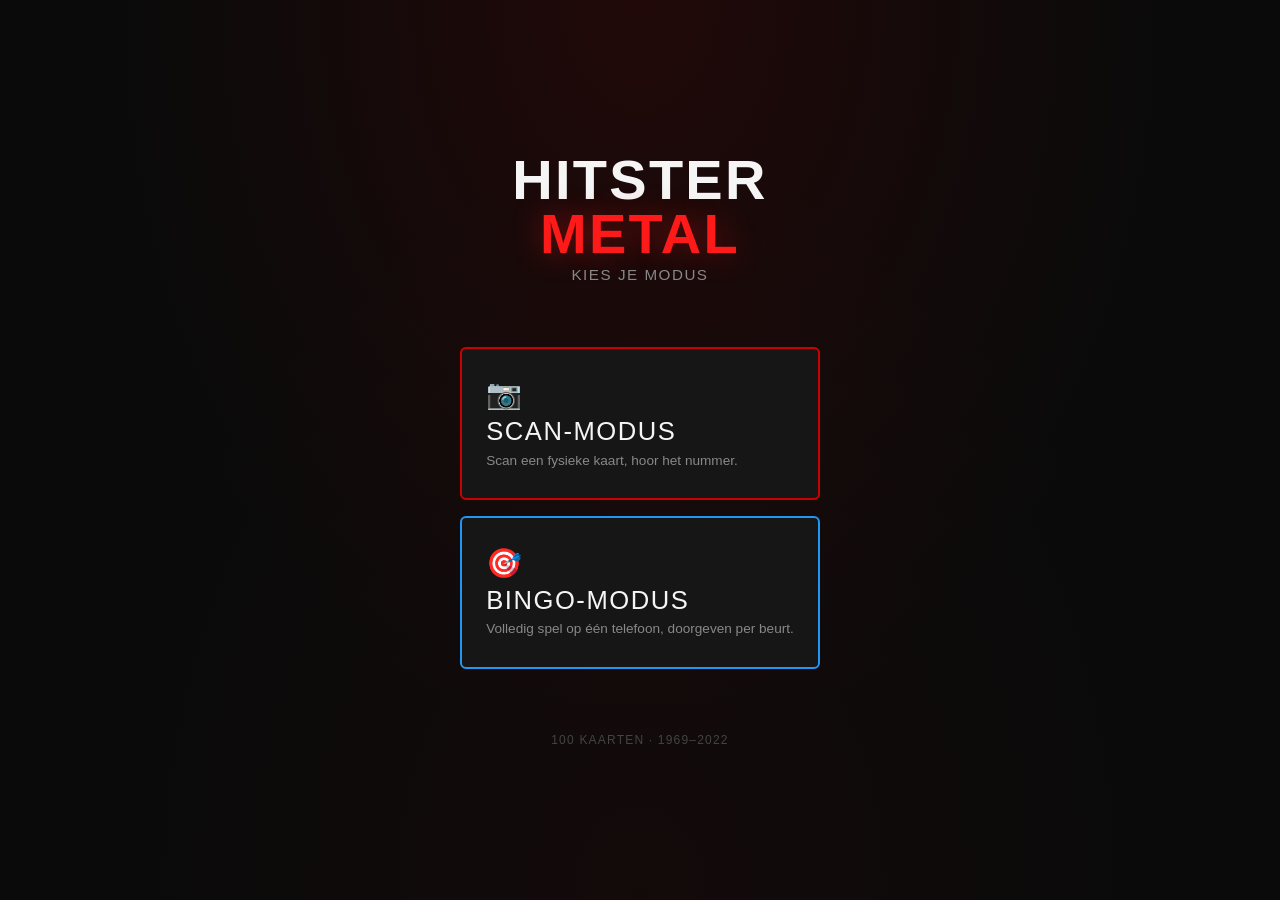
<file: index.html>
<!DOCTYPE html>
<html lang="nl">
<head>
<meta charset="UTF-8">
<meta name="viewport" content="width=device-width, initial-scale=1, maximum-scale=1, user-scalable=no">
<meta name="theme-color" content="#0a0a0a">
<title>Hitster Metal</title>
<link rel="manifest" href="manifest.json">
<style>
  * { box-sizing: border-box; margin: 0; padding: 0; }
  html, body {
    height: 100%;
    background: #0a0a0a;
    color: #f5f5f5;
    font-family: 'Trebuchet MS', 'Lucida Sans', sans-serif;
    -webkit-font-smoothing: antialiased;
  }
  body {
    min-height: 100vh;
    background:
      radial-gradient(ellipse at top, rgba(204,0,0,0.12), transparent 60%),
      radial-gradient(ellipse at bottom, rgba(204,0,0,0.05), transparent 60%),
      #0a0a0a;
    display: flex;
    flex-direction: column;
    align-items: center;
    justify-content: center;
    padding: 24px;
    text-align: center;
  }
  h1 {
    font-family: 'Impact', 'Oswald', 'Arial Narrow', sans-serif;
    font-size: 3.5rem;
    line-height: 0.95;
    letter-spacing: 0.04em;
    text-transform: uppercase;
    margin-bottom: 0.4rem;
  }
  h1 .accent { color: #ff1a1a; text-shadow: 0 0 30px rgba(255,26,26,0.4); }
  .tagline { color: #888; font-size: 0.95rem; letter-spacing: 0.1em; text-transform: uppercase; margin-bottom: 4rem; }
  .choice-grid { display: flex; flex-direction: column; gap: 16px; width: 100%; max-width: 360px; }
  .mode-btn {
    background: #161616;
    border: 2px solid #333;
    border-radius: 6px;
    padding: 28px 24px;
    color: #f5f5f5;
    text-decoration: none;
    cursor: pointer;
    text-align: left;
    transition: transform 0.05s, border-color 0.2s, background 0.2s;
    -webkit-tap-highlight-color: transparent;
    display: block;
  }
  .mode-btn:active { transform: scale(0.98); }
  .mode-btn:hover { background: #1c1c1c; }
  .mode-btn.scan { border-color: #cc0000; }
  .mode-btn.scan:hover { border-color: #ff1a1a; box-shadow: 0 0 30px rgba(204,0,0,0.2); }
  .mode-btn.bingo { border-color: #2196f3; }
  .mode-btn.bingo:hover { border-color: #42a5f5; box-shadow: 0 0 30px rgba(33,150,243,0.2); }
  .mode-icon { font-size: 1.8rem; display: block; margin-bottom: 8px; }
  .mode-name {
    font-family: 'Impact', sans-serif;
    font-size: 1.6rem;
    text-transform: uppercase;
    letter-spacing: 0.06em;
    line-height: 1;
    margin-bottom: 6px;
  }
  .mode-desc { color: #888; font-size: 0.85rem; line-height: 1.4; }
  footer { margin-top: 4rem; color: #444; font-size: 0.75rem; letter-spacing: 0.1em; text-transform: uppercase; }
  #auth-msg { font-size: 1.1rem; color: #888; margin: 2rem 0; }
</style>
</head>
<body>
  <div id="content">
    <h1>HITSTER<br><span class="accent">METAL</span></h1>
    <p id="auth-msg">Even geduld…</p>
  </div>

<script>
/* =====================================================================
 * INDEX = homepage + OAuth callback router
 * Bij ?code=  → token exchange + redirect naar returnTo
 * Bij ?error= → foutmelding
 * Anders      → keuzescherm
 * ===================================================================== */

const SPOTIFY_CLIENT_ID = "cb23c82938354534bc35099f6fde35f3";
const TOKEN_URL = "https://accounts.spotify.com/api/token";

const REDIRECT_URI = (() => {
  let p = window.location.pathname;
  const i = p.lastIndexOf("/");
  if (i >= 0) p = p.substring(0, i + 1);
  return window.location.origin + p;
})();

const LS = {
  token: "hm_access_token",
  refresh: "hm_refresh_token",
  expires: "hm_token_expires",
  verifier: "hm_code_verifier",
  returnTo: "hm_return_to",
};

function showChoice() {
  document.getElementById("content").innerHTML = `
    <h1>HITSTER<br><span class="accent">METAL</span></h1>
    <p class="tagline">Kies je modus</p>
    <div class="choice-grid">
      <a href="scan.html" class="mode-btn scan">
        <span class="mode-icon">📷</span>
        <div class="mode-name">Scan-modus</div>
        <div class="mode-desc">Scan een fysieke kaart, hoor het nummer.</div>
      </a>
      <a href="bingo.html" class="mode-btn bingo">
        <span class="mode-icon">🎯</span>
        <div class="mode-name">Bingo-modus</div>
        <div class="mode-desc">Volledig spel op één telefoon, doorgeven per beurt.</div>
      </a>
    </div>
    <footer>100 kaarten · 1969–2022</footer>
  `;
}

function showError(msg) {
  document.getElementById("content").innerHTML = `
    <h1>HITSTER<br><span class="accent">METAL</span></h1>
    <p id="auth-msg" style="color:#ff6b6b">${msg}</p>
    <a href="${REDIRECT_URI}" style="color:#fff;text-decoration:underline">← Terug naar start</a>
  `;
}

async function exchangeCode(code) {
  const verifier = localStorage.getItem(LS.verifier);
  if (!verifier) throw new Error("Geen verifier in localStorage");

  const r = await fetch(TOKEN_URL, {
    method: "POST",
    headers: { "Content-Type": "application/x-www-form-urlencoded" },
    body: new URLSearchParams({
      grant_type: "authorization_code",
      code,
      redirect_uri: REDIRECT_URI,
      client_id: SPOTIFY_CLIENT_ID,
      code_verifier: verifier,
    }),
  });
  if (!r.ok) {
    const t = await r.text();
    throw new Error(`Token exchange faalde: ${t}`);
  }
  const data = await r.json();
  localStorage.setItem(LS.token, data.access_token);
  if (data.refresh_token) localStorage.setItem(LS.refresh, data.refresh_token);
  localStorage.setItem(LS.expires, Date.now() + (data.expires_in - 60) * 1000);
  localStorage.removeItem(LS.verifier);
}

async function main() {
  const params = new URLSearchParams(window.location.search);

  if (params.has("error")) {
    showError("Spotify-login afgewezen: " + params.get("error"));
    return;
  }

  if (params.has("code")) {
    try {
      await exchangeCode(params.get("code"));
      const ret = localStorage.getItem(LS.returnTo) || REDIRECT_URI;
      localStorage.removeItem(LS.returnTo);
      window.location.replace(ret);
    } catch (e) {
      showError("Verbinden faalde: " + e.message);
    }
    return;
  }

  showChoice();
}

main();
</script>
</body>
</html>
</file>
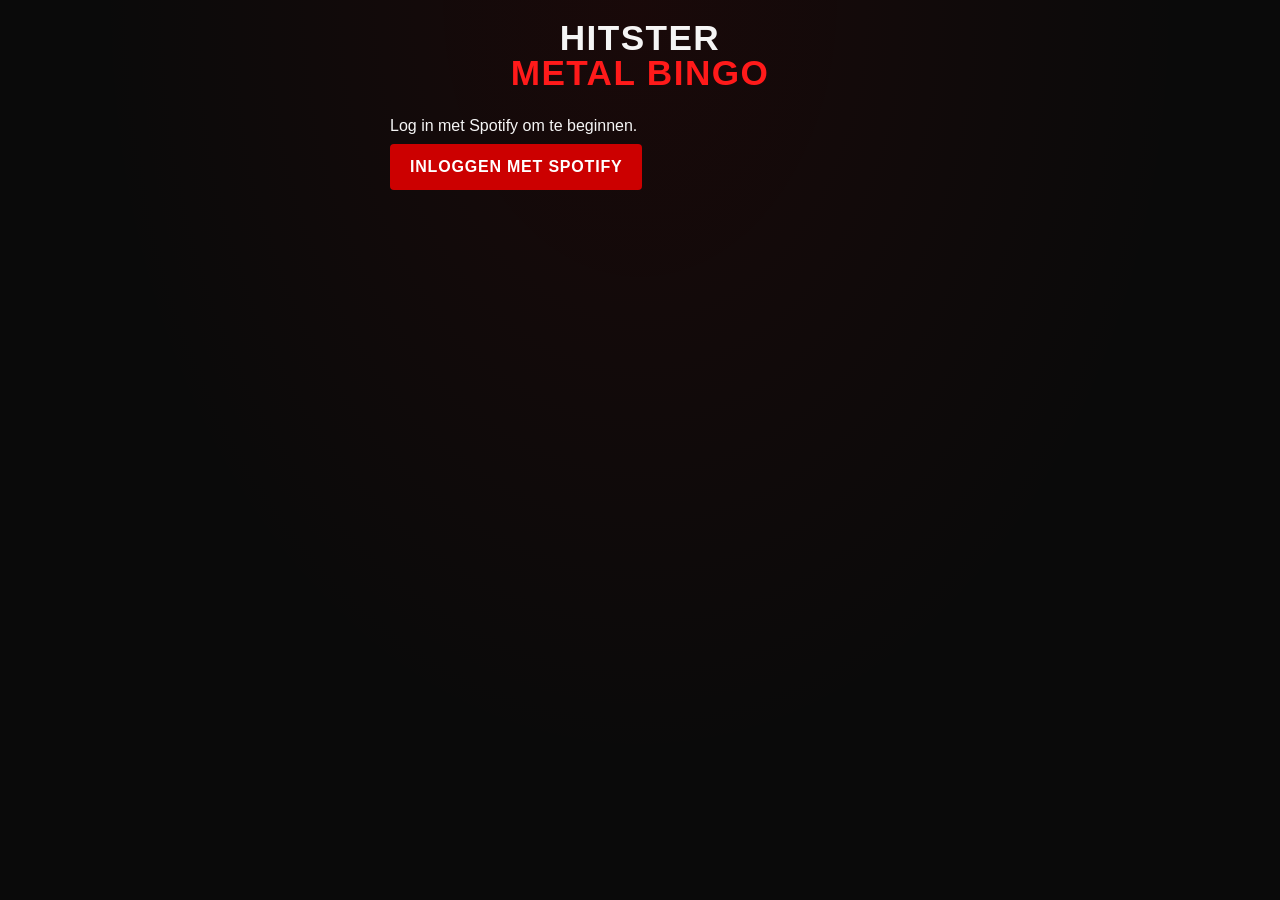
<file: bingo.html>
<!DOCTYPE html>
<html lang="nl">
<head>
<meta charset="UTF-8">
<meta name="viewport" content="width=device-width, initial-scale=1, maximum-scale=1, user-scalable=no">
<meta name="theme-color" content="#0a0a0a">
<title>Hitster Metal Bingo</title>
<link rel="stylesheet" href="bingo.css">
<link rel="manifest" href="manifest.json">
</head>
<body>

<!-- AUTH / LOAD -->
<section id="screen-loading" class="screen active">
  <h1>HITSTER<br><span class="accent">METAL BINGO</span></h1>
  <p id="loading-msg">Laden…</p>
  <div id="loading-buttons"></div>
</section>

<!-- SETUP: speler-namen -->
<section id="screen-setup" class="screen">
  <h2>Spelers</h2>
  <div id="player-list"></div>
  <button id="add-player" class="btn-secondary">+ speler toevoegen</button>
  <button id="start-game" class="btn-primary" disabled>Start spel</button>
</section>

<!-- PASS: telefoon doorgeven -->
<section id="screen-pass" class="screen">
  <h2>Geef de telefoon aan</h2>
  <div id="pass-name" class="big-name"></div>
  <button id="pass-ready" class="btn-primary">Ik ben er klaar voor</button>
</section>

<!-- BEURT: spinner -->
<section id="screen-turn" class="screen">
  <div class="turn-header">
    <span id="turn-name"></span>
    <div class="turn-header-actions">
      <button id="show-card" class="btn-link">mijn kaart</button>
      <button id="stop-game" class="btn-link">stop spel</button>
    </div>
  </div>
  <div id="spinner-stage">
    <div id="spinner-wrap">
      <div id="spinner-pointer"></div>
      <div id="spinner" class="spinner-idle"></div>
    </div>
    <div id="spinner-result" class="hidden"></div>
  </div>
  <button id="spin-btn" class="btn-primary">Spin</button>
</section>

<!-- AFSPELEN -->
<section id="screen-play" class="screen">
  <div class="category-banner" id="play-category"></div>
  <p id="play-question" class="question"></p>
  <div class="play-controls">
    <button id="play-btn" class="btn-primary">▶ Speel fragment</button>
    <button id="replay-btn" class="btn-secondary hidden">↻ Opnieuw</button>
    <button id="answer-btn" class="btn-primary hidden">Geef antwoord</button>
  </div>
  <p id="play-status" class="status"></p>
</section>

<!-- ANTWOORD INVOEREN -->
<section id="screen-answer" class="screen">
  <div class="category-banner" id="answer-category"></div>
  <p id="answer-question" class="question"></p>
  <div id="answer-input-area"></div>
  <button id="answer-submit" class="btn-primary">Bevestig</button>
</section>

<!-- REVEAL -->
<section id="screen-reveal" class="screen">
  <div id="reveal-verdict" class="verdict"></div>

  <div class="hitster-card">
    <div class="hitster-card-top">HITSTER METAL</div>
    <div class="hitster-card-artist" id="reveal-artist"></div>
    <div class="hitster-card-big" id="reveal-big"></div>
    <div class="hitster-card-song" id="reveal-song"></div>
  </div>

  <div id="reveal-mark-area" class="hidden">
    <p>Kies een vakje om aan te kruisen:</p>
    <div id="reveal-card-grid" class="card-grid"></div>
  </div>
  <button id="reveal-next" class="btn-primary">Volgende beurt</button>
</section>

<!-- KAART BEKIJKEN (tussendoor) -->
<section id="screen-card" class="screen">
  <h2 id="card-name"></h2>
  <div id="card-grid" class="card-grid"></div>
  <button id="card-close" class="btn-secondary">Terug</button>
</section>

<!-- BINGO! -->
<section id="screen-bingo" class="screen">
  <h1 class="bingo-title">BINGO!</h1>
  <div id="bingo-winner" class="big-name"></div>
  <button id="bingo-restart" class="btn-primary">Nieuw spel</button>
</section>

<script src="bingo.js"></script>
</body>
</html>
</file>
<file: bingo.css>
/* ============================================================
   HITSTER METAL BINGO — styling
   Dark, ruig, mobile-first
   ============================================================ */

:root {
  /* base */
  --bg: #0a0a0a;
  --bg-elev: #161616;
  --bg-elev2: #222;
  --fg: #f5f5f5;
  --fg-dim: #888;
  --accent: #cc0000;
  --accent-hot: #ff1a1a;

  /* categorie-kleuren */
  --cat-decade:    #2196f3; /* blauw */
  --cat-year5:     #ff9800; /* oranje */
  --cat-year2:     #4caf50; /* groen */
  --cat-country:   #9c27b0; /* paars */
  --cat-artist:    #f44336; /* rood */
  --cat-beforeafter: #ffeb3b; /* geel */
  --cat-free:      #555;
}

* { box-sizing: border-box; margin: 0; padding: 0; }

html, body {
  height: 100%;
  background: var(--bg);
  color: var(--fg);
  font-family: 'Trebuchet MS', 'Lucida Sans', sans-serif;
  -webkit-font-smoothing: antialiased;
  overflow-x: hidden;
}

body {
  min-height: 100vh;
  background:
    radial-gradient(ellipse at top, rgba(204,0,0,0.08), transparent 60%),
    var(--bg);
  padding: 20px 16px env(safe-area-inset-bottom, 20px);
  display: flex;
  flex-direction: column;
  align-items: stretch;
}

h1, h2 {
  font-family: 'Impact', 'Oswald', 'Arial Narrow', sans-serif;
  letter-spacing: 0.04em;
  text-transform: uppercase;
  font-weight: 900;
}
h1 { font-size: 2.2rem; line-height: 1; margin-bottom: 1.5rem; text-align: center; }
h2 { font-size: 1.5rem; margin-bottom: 1rem; text-align: center; }
.accent { color: var(--accent-hot); }

p { line-height: 1.5; }
.status { color: var(--fg-dim); font-size: 0.9rem; margin-top: 1rem; text-align: center; }
.question { font-size: 1.2rem; text-align: center; margin: 1.5rem 0; }
.big-name {
  font-family: 'Impact', sans-serif;
  font-size: 3rem;
  text-align: center;
  margin: 2rem 0;
  letter-spacing: 0.05em;
  text-transform: uppercase;
  color: var(--accent-hot);
}

/* ----- screens ----- */
.screen {
  display: none;
  flex-direction: column;
  flex: 1;
  width: 100%;
  max-width: 500px;
  margin: 0 auto;
  animation: fadein 0.25s ease;
}
.screen.active { display: flex; }
@keyframes fadein { from { opacity: 0; transform: translateY(10px); } to { opacity: 1; transform: none; } }
.hidden { display: none !important; }

/* ----- buttons ----- */
button {
  font-family: inherit;
  font-size: 1rem;
  border: none;
  cursor: pointer;
  border-radius: 4px;
  padding: 14px 20px;
  margin: 6px 0;
  transition: transform 0.05s, opacity 0.15s;
  -webkit-tap-highlight-color: transparent;
}
button:active { transform: scale(0.98); }
button:disabled { opacity: 0.4; cursor: not-allowed; }

.btn-primary {
  background: var(--accent);
  color: #fff;
  font-weight: 700;
  text-transform: uppercase;
  letter-spacing: 0.05em;
}
.btn-primary:hover:not(:disabled) { background: var(--accent-hot); }

.btn-secondary {
  background: var(--bg-elev);
  color: var(--fg);
  border: 1px solid #333;
}
.btn-secondary:hover:not(:disabled) { background: var(--bg-elev2); }

.btn-link {
  background: transparent;
  color: var(--fg-dim);
  text-decoration: underline;
  padding: 4px 8px;
  font-size: 0.85rem;
}

/* ----- setup screen ----- */
#player-list { margin-bottom: 1rem; }
.player-row {
  display: flex;
  gap: 8px;
  margin-bottom: 8px;
}
.player-row input {
  flex: 1;
  padding: 12px;
  font-size: 1rem;
  background: var(--bg-elev);
  color: var(--fg);
  border: 1px solid #333;
  border-radius: 4px;
}
.player-row input:focus { outline: 2px solid var(--accent); }
.player-row .remove {
  background: transparent;
  color: var(--fg-dim);
  font-size: 1.2rem;
  padding: 0 12px;
}

/* ----- turn / spinner ----- */
.turn-header {
  display: flex;
  justify-content: space-between;
  align-items: center;
  margin-bottom: 1rem;
}
.turn-header-actions {
  display: flex;
  gap: 4px;
}
#turn-name {
  font-family: 'Impact', sans-serif;
  font-size: 1.6rem;
  text-transform: uppercase;
  color: var(--accent-hot);
}

#spinner-stage {
  flex: 1;
  display: flex;
  flex-direction: column;
  align-items: center;
  justify-content: center;
  margin: 2rem 0;
  min-height: 300px;
}

#spinner-wrap {
  position: relative;
  width: 220px;
  height: 220px;
}

#spinner-pointer {
  position: absolute;
  top: -16px;
  left: 50%;
  transform: translateX(-50%);
  width: 0;
  height: 0;
  border-left: 14px solid transparent;
  border-right: 14px solid transparent;
  border-top: 24px solid var(--fg);
  z-index: 10;
  filter: drop-shadow(0 2px 4px rgba(0,0,0,0.6));
}

#spinner {
  width: 220px;
  height: 220px;
  border-radius: 50%;
  background:
    conic-gradient(
      var(--cat-decade)      0deg   72deg,
      var(--cat-year5)       72deg  144deg,
      var(--cat-country)    144deg  216deg,
      var(--cat-artist)     216deg  288deg,
      var(--cat-beforeafter) 288deg 360deg
    );
  position: relative;
  box-shadow: 0 0 40px rgba(204,0,0,0.3), inset 0 0 30px rgba(0,0,0,0.5);
  border: 4px solid #000;
}
#spinner::after {
  content: '';
  position: absolute;
  top: 50%;
  left: 50%;
  transform: translate(-50%, -50%);
  width: 40px;
  height: 40px;
  background: #000;
  border-radius: 50%;
  border: 2px solid #444;
}
.spinner-spinning { animation: spin 2.5s cubic-bezier(0.25, 0.1, 0.25, 1) forwards; }
@keyframes spin {
  from { transform: rotate(0deg); }
  to   { transform: rotate(var(--end-rotation, 1080deg)); }
}

#spinner-result {
  margin-top: 2rem;
  font-family: 'Impact', sans-serif;
  font-size: 2.2rem;
  text-transform: uppercase;
  letter-spacing: 0.06em;
  text-align: center;
  padding: 12px 24px;
  border-radius: 4px;
  animation: fadein 0.4s ease;
}

/* ----- category banner ----- */
.category-banner {
  font-family: 'Impact', sans-serif;
  text-transform: uppercase;
  letter-spacing: 0.06em;
  font-size: 1.3rem;
  text-align: center;
  padding: 14px;
  border-radius: 4px;
  margin-bottom: 1rem;
}

/* ----- play / answer ----- */
.play-controls {
  display: flex;
  flex-direction: column;
  gap: 8px;
  margin: 1.5rem 0;
}

#answer-input-area {
  margin: 1.5rem 0;
}
#answer-input-area input,
#answer-input-area select {
  width: 100%;
  padding: 14px;
  font-size: 1.2rem;
  background: var(--bg-elev);
  color: var(--fg);
  border: 1px solid #333;
  border-radius: 4px;
  text-align: center;
}
#answer-input-area input:focus,
#answer-input-area select:focus {
  outline: 2px solid var(--accent);
}
.bool-buttons {
  display: flex;
  gap: 12px;
}
.bool-buttons button {
  flex: 1;
  padding: 20px;
  font-size: 1.2rem;
  font-weight: 700;
  text-transform: uppercase;
}
.bool-buttons .yes { background: #2e7d32; color: #fff; }
.bool-buttons .no  { background: #c62828; color: #fff; }

/* ----- reveal ----- */
.verdict {
  font-family: 'Impact', sans-serif;
  font-size: 2.4rem;
  text-align: center;
  text-transform: uppercase;
  margin-bottom: 1.5rem;
  padding: 1rem;
  border-radius: 4px;
  letter-spacing: 0.05em;
}
.verdict.correct { background: #2e7d32; color: #fff; }
.verdict.wrong   { background: #c62828; color: #fff; }

/* ----- Hitster-style speelkaart ----- */
.hitster-card {
  background: linear-gradient(145deg, #1a1a1a 0%, #0a0a0a 100%);
  border: 3px solid var(--accent);
  border-radius: 12px;
  padding: 2rem 1.5rem;
  margin: 0 auto 1.5rem;
  max-width: 320px;
  text-align: center;
  position: relative;
  box-shadow: 0 8px 30px rgba(0,0,0,0.6), 0 0 40px rgba(204,0,0,0.15);
  aspect-ratio: 5 / 7;
  display: flex;
  flex-direction: column;
  justify-content: space-between;
}
.hitster-card::before {
  content: '';
  position: absolute;
  inset: 6px;
  border: 1px solid rgba(204,0,0,0.4);
  border-radius: 8px;
  pointer-events: none;
}
.hitster-card-top {
  font-family: 'Impact', sans-serif;
  font-size: 0.75rem;
  letter-spacing: 0.25em;
  color: var(--accent-hot);
  text-transform: uppercase;
}
.hitster-card-artist {
  font-family: 'Impact', sans-serif;
  font-size: 1.4rem;
  letter-spacing: 0.05em;
  text-transform: uppercase;
  line-height: 1.1;
  color: var(--fg);
  margin: 0 auto;
  max-width: 90%;
}
.hitster-card-artist:empty { display: none; }
.hitster-card-big {
  font-family: 'Impact', sans-serif;
  font-size: 3.5rem;
  font-weight: 900;
  color: var(--fg);
  letter-spacing: 0.02em;
  line-height: 1;
  text-shadow: 0 0 20px rgba(204,0,0,0.5);
  padding: 0 0.5rem;
  word-break: break-word;
}
.hitster-card-big.long { font-size: 2rem; }
.hitster-card-big.medium { font-size: 2.5rem; }
.hitster-card-song {
  font-size: 0.95rem;
  font-style: italic;
  color: var(--fg-dim);
  line-height: 1.3;
  padding: 0 0.5rem;
}

/* ----- bingo card grid ----- */
.card-grid {
  display: grid;
  grid-template-columns: repeat(5, 1fr);
  gap: 6px;
  margin: 1.5rem 0;
  aspect-ratio: 1 / 1;
}
.card-cell {
  border-radius: 6px;
  position: relative;
  cursor: default;
  transition: transform 0.1s;
  border: 2px solid transparent;
}
.card-cell.markable {
  cursor: pointer;
  outline: 3px solid #fff;
  outline-offset: 2px;
  animation: pulse 1.2s infinite;
}
.card-cell.markable:active { transform: scale(0.92); }
@keyframes pulse {
  0%, 100% { outline-color: rgba(255,255,255,0.9); }
  50%      { outline-color: rgba(255,255,255,0.3); }
}
.card-cell.marked::after {
  content: '✕';
  position: absolute;
  inset: 0;
  display: flex;
  align-items: center;
  justify-content: center;
  font-size: 2rem;
  font-weight: 900;
  color: #000;
  text-shadow: 0 0 4px rgba(255,255,255,0.6);
}
.card-cell[data-color="decade"]       { background: var(--cat-decade); }
.card-cell[data-color="year5"]        { background: var(--cat-year5); }
.card-cell[data-color="country"]      { background: var(--cat-country); }
.card-cell[data-color="artist"]       { background: var(--cat-artist); }
.card-cell[data-color="beforeafter"]  { background: var(--cat-beforeafter); }

/* ----- bingo win screen ----- */
.bingo-title {
  font-size: 4rem;
  color: var(--accent-hot);
  text-shadow: 0 0 20px var(--accent-hot);
  animation: glow 1s ease-in-out infinite alternate;
}
@keyframes glow {
  from { text-shadow: 0 0 10px var(--accent-hot); }
  to   { text-shadow: 0 0 30px var(--accent-hot), 0 0 50px var(--accent-hot); }
}
</file>
